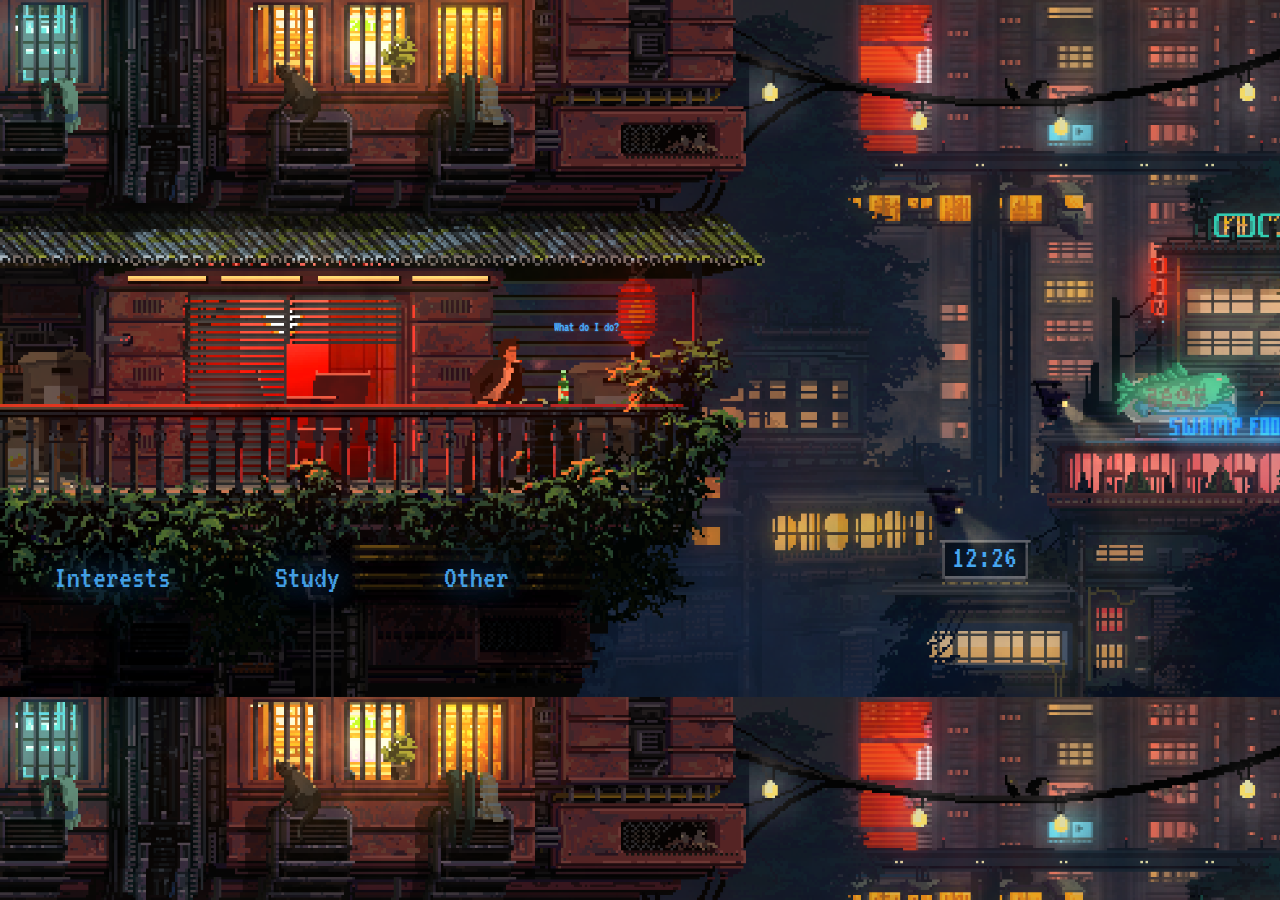
<file: pixel.html>
<!DOCTYPE html>
<html>
   <head>
       <title>H O M E</title>
       <link rel="icon" type="image/png"
       href="">
       <link type="text/css" rel="stylesheet" href="./StartpagePixel/StartPageCSS.css"> <!--put your's icon here-->
       <link rel="icon" href="null">
       <meta charset="utf-8">
       <meta name="viewport" content="width=device-width, initial-scale=1">
       <link href="https://fonts.googleapis.com/css?family=VT323" rel="stylesheet">
       <style type="text/css">
            @-moz-document url-prefix() {
                #time {                /*change according to your's display resolution(if needed)*/
                    position: relative;
                    left: 74.9%;
                    bottom: 2.6em;
                    opacity: 0.95;
                }
            }
       </style>
   </head>
    <body>
       <div class="secdiv">
            <ul id="ulhide1">
                <li><a href="" target="_blank">*</a></li>
                <li><a href="" target="_blank">*</a></li>    <!--Put your links here-->
                <li><a href="" target="_blank">*</a></li>
                <li><a href="" target="_blank">*</a></li>
            </ul>
            <ul id="ulhide2">
                <li><a href="" target="_blank">*</a></li>
                <li><a href="" target="_blank">*</a></li>    <!--Put your links here-->
                <li><a href="" target="_blank">*</a></li>
                <li><a href="" target="_blank">*</a></li>
                <li><a href="" target="_blank">*</a></li>
            </ul>
            <ul id="ulhide3">
                <li><a href="" target="_blank">*</a></li>
                <li><a href="" target="_blank">*</a></li>     <!--Put your links here-->
                <li><a href="" target="_blank">*</a></li>
            </ul>
        </div>
        <div class="maindiv">
            <ul class="listmain">
                <li>
                <p onclick="changeMDivI()">Interests</p>
                </li>
                <li><p onclick="changeMDivS()">Study</p></li>
                <li><p onclick="changeMDivO()">Other</p></li>
            </ul>
        </div>
        <div><p id="time"></p></div>
        <div class="headerSearch">
            <!--You can change the duckduckgo.com to your preferred search engine here:
                                        ||
                                        \/                                                -->
               <form action="https://duckduckgo.com/" class="searchbox" id="sbb" method="get" name="searchform" onsubmit="return noValueFunc();" target="_blank"> 
                  <!--don't forget to change the "name" according to the search engine
                                                       ||
                                                       \/                        -->
                <input class="typesearch" id="tsb" name="q" placeholder="What do I do?" type="text" autocomplete="off">
            </form>
       </div>
        <script src="./StartpagePixel/StartPageJS.js"></script>
    </body>
</html>
</file>
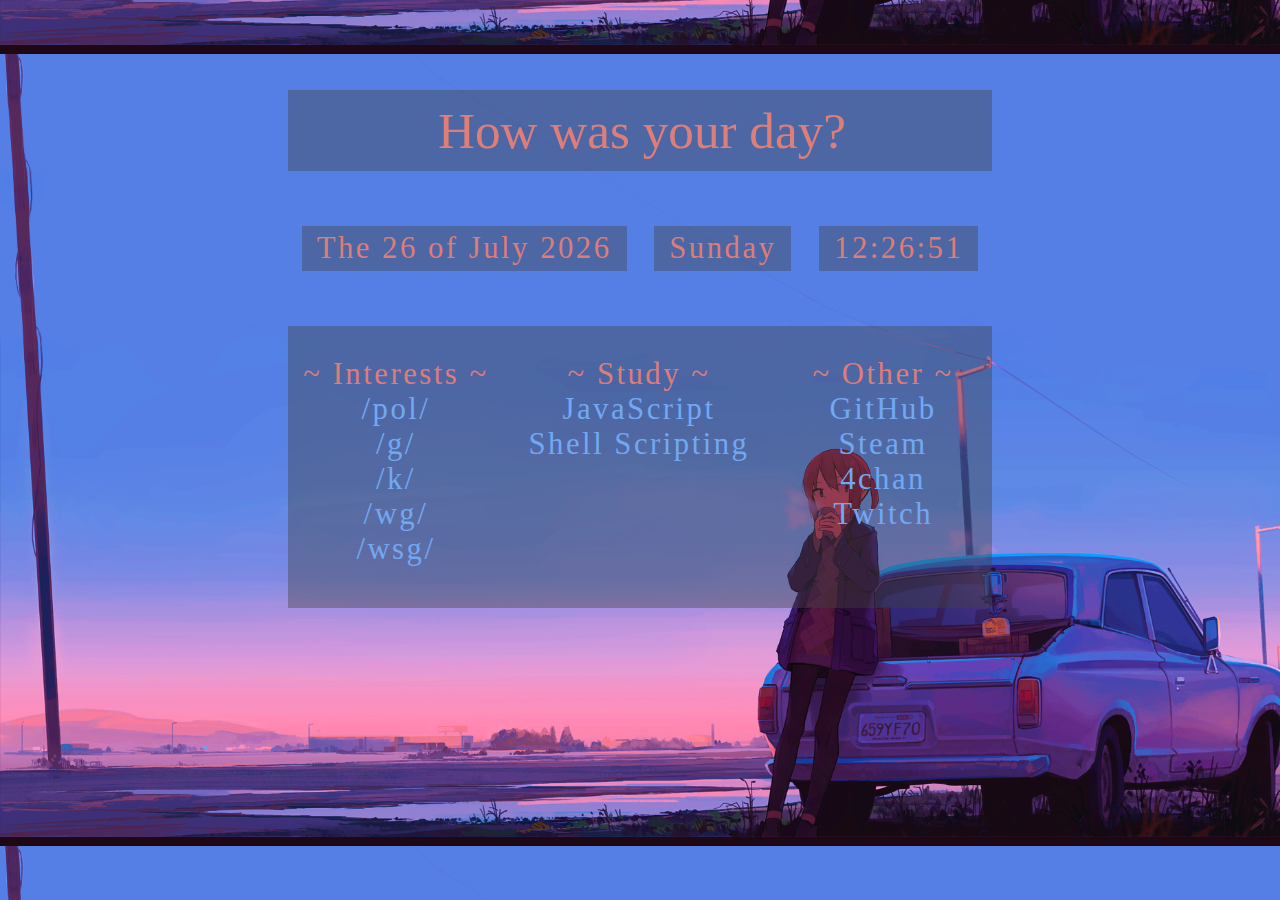
<file: Startpage/startpage.html>
<!DOCTYPE html>
<html>
   <head>
       <title>H O M E</title>
       <link type="text/css" rel="stylesheet" href="startpageCSS.css">
       <link rel="icon" type="image/png" href="Gallery/favicon-transparent.ico">
       <link rel="icon" href="null">
       <meta charset="utf-8">
       <meta name="viewport" content="width=device-width, initial-scale=1">
       <link href="https://fonts.googleapis.com/css?family=Nothing+You+Could+Do" rel="stylesheet">
       <link href="https://fonts.googleapis.com/css?family=VT323" rel="stylesheet">
   </head>
    <body>
       <div class="headerHello">
                <form action="https://duckduckgo.com/" class="searchbox" id="sbb" method="get" name="searchform" onsubmit="return noValueFunc();" target="_blank">
                    <input class="typesearch" id="tsb" name="q" placeholder="How was your day?" type="text" autocomplete="off">
                </form>
       </div>
       <div class="timeline">
           <ul>
               <li><p id="date"></p></li>
               <li><p id="day"></p></li>
               <li><p id="time"></p></li>
           </ul>
       </div>
        <div class="mainwrap">
            <div class="list1">
                <ul class="inside">
                    <li>
                       ~ Interests ~
                    <ul class="intres">
                        <li><a href="https://www.4chan.org/pol/" target="_blank">/pol/</a></li>
                        <li><a href="https://boards.4chan.org/g/" target="_blank">/g/</a></li>
                        <li><a href="https://boards.4chan.org/k/" target="_blank">/k/</a></li>
                        <li><a href="https://boards.4chan.org/wg/" target="_blank">/wg/</a></li>
                        <li><a href="https://boards.4chan.org/wsg/" target="_blank">/wsg/</a></li>
                    </ul>
                    </li>
                    <li>
                    ~ Study ~
                    <ul class="study">
                        <li><a href="https://www.w3schools.com/js/" target="_blank">JavaScript</a></li>
                        <li><a href="https://www.shellscript.sh/" target="_blank">Shell Scripting</a></li>
                        <li><a href="" target="_blank"></a></li>
                        <li><a href="" target="_blank"></a></li>
                        <li><a href="" target="_blank"></a></li>
                    </ul>
                    </li>
                    <li>
                    ~ Other ~
                    <ul class="other">
                        <li><a href="https://github.com/" target="_blank">GitHub</a></li>
                        <li><a href="" target="_blank">Steam</a></li>
                        <li><a href="https://www.4chan.org/" target="_blank">4chan</a></li>
                        <li><a href="https://www.twitch.tv/directory/following" target="_blank">Twitch</a></li>
                        <li><a href="" target="_blank"></a></li>
                    </ul>
                    </li>
                </ul>
            </div>
        </div>
        <script type="text/javascript" src="startpageJS.js"></script>
    </body>
</html>
</file>
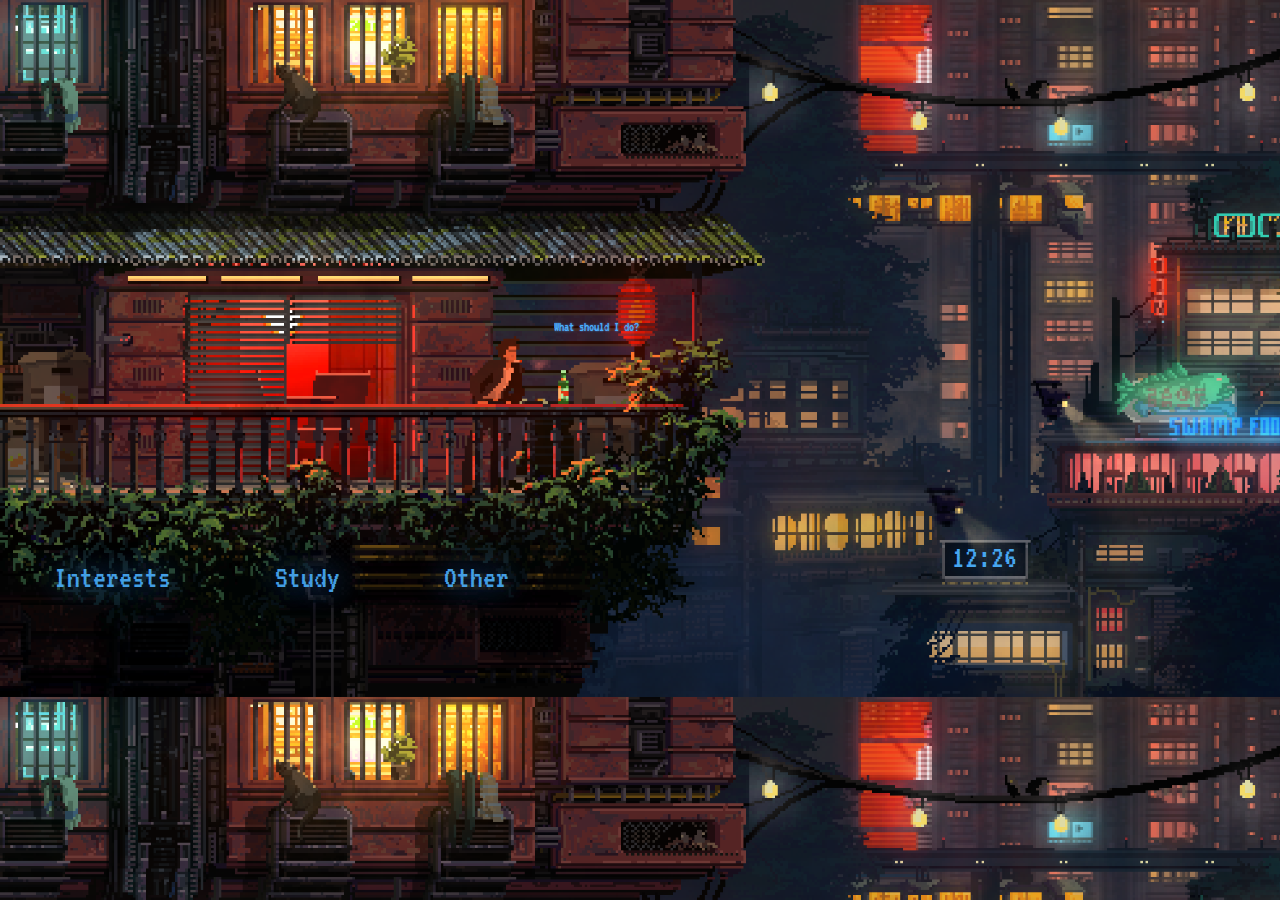
<file: StartpagePixel/pixel.html>
<!DOCTYPE html>
<html>
   <head>
       <title>H O M E</title>
       <link rel="icon" type="image/png"
       href="">
       <link type="text/css" rel="stylesheet" href="StartPageCSS.css"> <!--put your's icon here-->
       <link rel="icon" href="null">
       <meta charset="utf-8">
       <meta name="viewport" content="width=device-width, initial-scale=1">
       <link href="https://fonts.googleapis.com/css?family=VT323" rel="stylesheet">
       <style type="text/css">
            @-moz-document url-prefix() {
                #time {                /*change according to your's display resolution(if needed)*/
                    position: relative;
                    left: 74.9%;
                    bottom: 2.6em;
                    opacity: 0.95;
                }
            }
       </style>
   </head>
    <body>
       <div class="secdiv">
            <ul id="ulhide1">
                <li><a href="" target="_blank">opt 1</a></li>
                <li><a href="" target="_blank">opt 2</a></li>    <!--Put your links here-->
                <li><a href="" target="_blank">opt 3</a></li>
                <li><a href="" target="_blank">opt 4</a></li>
            </ul>
            <ul id="ulhide2">
                <li><a href="" target="_blank">opt 1</a></li>
                <li><a href="" target="_blank">opt 2</a></li>    <!--Put your links here-->
                <li><a href="" target="_blank">opt 3</a></li>
                <li><a href="" target="_blank">opt 4</a></li>
                <li><a href="" target="_blank">opt 5</a></li>
            </ul>
            <ul id="ulhide3">
                <li><a href="" target="_blank">opt 1</a></li>
                <li><a href="" target="_blank">opt 2</a></li>     <!--Put your links here-->
                <li><a href="" target="_blank">opt 3</a></li>
            </ul>
        </div>
        <div class="maindiv">
            <ul class="listmain">
                <li>
                <p onclick="changeMDivI()">Interests</p>
                </li>
                <li><p onclick="changeMDivS()">Study</p></li>
                <li><p onclick="changeMDivO()">Other</p></li>
            </ul>
        </div>
        <div><p id="time"></p></div>
        <div class="headerSearch">
            <!--You can change the duckduckgo.com to your preferred search engine here:
                                        ||
                                        \/                                                -->
               <form action="https://duckduckgo.com/" class="searchbox" id="sbb" method="get" name="searchform" onsubmit="return noValueFunc();" target="_blank"> 
                  <!--don't forget to change the "name" according to the search engine
                                                       ||
                                                       \/                        -->
                <input class="typesearch" id="tsb" name="q" placeholder="What should I do?" type="text" autocomplete="off">
            </form>
       </div>
        <script src="StartPageJS.js"></script>
    </body>
</html>
</file>
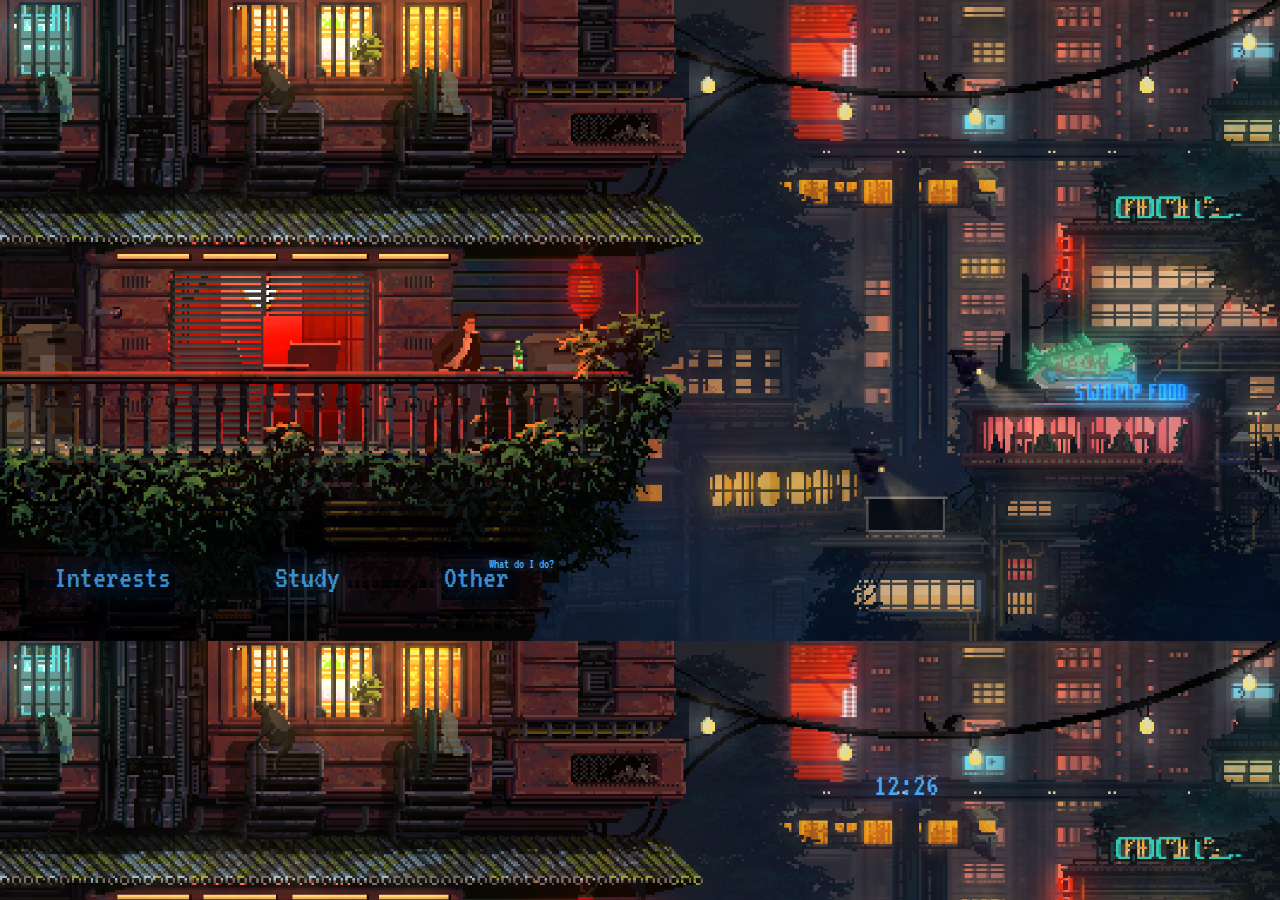
<file: StartpagePixel/StartPage2.html>
<!DOCTYPE html>
<html>
   <head>
       <title>H O M E</title>
       <link rel="icon" type="image/png"
       href=""> <!--put your's icon here-->
       <link rel="icon" href="null">
       <meta charset="utf-8">
       <meta name="viewport" content="width=device-width, initial-scale=1">
       <link href="https://fonts.googleapis.com/css?family=VT323" rel="stylesheet">
       <style type="text/css">
           html {
                min-width: 100%;
            }
            body {                /*change according to your's display resolution(if needed)*/
                margin-top: 11.3%;
                padding: 0px;
                background-image: url(pixelcity.png); /*Put your's image here*/
                background-size: 120%;
                background-repeat: repeat;
                color: #4AAFFC;
                text-shadow: 0px 0px 1em #4893FA;
                font-size: 2.5vw;
                font-family: 'VT323', monospace;
                overflow-y: hidden;
                overflow-x: hidden;
            }
            .maindiv {
                position: relative;
                width: 45%;
                margin: 0;
                padding: 0;
            }
            .maindiv li p{
                cursor: pointer;
            }
            .listmain {
                width: 100%;
                margin: auto;
                padding: 0;
                list-style-type: none;
            }
            .listmain li {           /*change according to your's display resolution(if needed)*/
                display: inline-block;
                text-align: center;
                transition: 0.5s;
                padding: 0% 8%;
            }
            .secdiv {                /*change according to your's display resolution(if needed)*/
                position: relative;
                left: 56%;
                padding: 0;
                width: 13%;
                height: 12em;
            }
            #ulhide1 {               /*change according to your's display resolution(if needed)*/
                position: absolute;
                top: 1.2em;
                width: 100%;
                visibility: hidden;
                padding: 0;
                opacity: 0;
                list-style-type: none;
                text-align: center;
                transition: all 0.5s linear;
                /*
                background-color: rgba(24, 0, 103, 0.8);
                box-shadow: 0 0 1em;
                */
            }
            #ulhide1 li {            /*change according to your's display resolution(if needed)*/
                width: 100%;
                padding: 4%;
            }
            #ulhide2 {               /*change according to your's display resolution(if needed)*/
                position: absolute;
                top: 1.2em;
                visibility: hidden;
                width: 100%;
                padding: 0;
                opacity: 0;
                list-style-type: none;
                text-align: center;
                transition: all 0.5s linear;
                /*
                background-color: rgba(24, 0, 103, 0.8);
                box-shadow: 0 0 1em;
                */
            }
            #ulhide2 li {            /*change according to your's display resolution(if needed)*/
                width: 100%;
                padding: 4% 4%;
            }
            #ulhide3 {               /*change according to your's display resolution(if needed)*/
                position: absolute;
                top: 1.2em;
                visibility: hidden;
                width: 100%;
                padding: 0;
                opacity: 0;
                list-style-type: none;
                text-align: center;
                transition: all 0.5s linear;
                /*
                background-color: rgba(24, 0, 103, 0.8);
                box-shadow: 0 0 1em;
                */
            }
            #ulhide3 li {            /*change according to your's display resolution(if needed)*/
                width: 100%;
                padding: 4%;
            }
            a {
                position: relative;
                color: #4AAFFC;
                text-shadow: 0px 0px 5px #4893FA;
                text-decoration: none;
                transition: all 0.2s linear;
                right: 4%;
            }
            li {
                opacity: 0.8;
            }
            a:hover, .listmain li:hover{
                opacity: 1;
                color: #be132d;
                text-shadow: 0px 0px 5px #ff0000;
                transition: all 0.2s linear
            }
            #time {                /*change according to your's display resolution(if needed)*/
                position: absolute;
                left: 68.3%;
                bottom: 2.1em;
                opacity: 0.95;
            }
            .headerSearch {        /*change according to your's display resolution(if needed)*/
                position: absolute;
                bottom: 10.2em;
                left: 36%;
            }
            input {
                background-color: rgba(66, 64, 64, 0);
                border: 0px;
                outline: none;
                width: 100%;
                color: #4AAFFC;
                text-shadow: 0px 0px 1em #4893FA;
                text-align: center;
                font-family: 'VT323', monospace;
            }
            input::-webkit-input-placeholder {
                color: #4AAFFC;
            }
            :-moz-placeholder { /* Firefox 18- */
                opacity: 1 !important;
            }
            ::-moz-placeholder {  /* Firefox 19+ */
                opacity: 1 !important;
            }
            @-moz-document url-prefix() {
                #time {                /*change according to your's display resolution(if needed)*/
                    position: absolute;
                    left: 68.27%;
                    bottom: 2.23em;
                    opacity: 0.95;
                }
            }
        </style>
   </head>
    <body>
       <div class="secdiv">
            <ul id="ulhide1">
                <li><a href="" target="_blank">*</a></li>
                <li><a href="" target="_blank">*</a></li>    <!--Put your links here-->
                <li><a href="" target="_blank">*</a></li>
                <li><a href="" target="_blank">*</a></li>
            </ul>
            <ul id="ulhide2">
                <li><a href="" target="_blank">*</a></li>
                <li><a href="" target="_blank">*</a></li>    <!--Put your links here-->
                <li><a href="" target="_blank">*</a></li>
                <li><a href="" target="_blank">*</a></li>
                <li><a href="" target="_blank">*</a></li>
            </ul>
            <ul id="ulhide3">
                <li><a href="" target="_blank">*</a></li>
                <li><a href="" target="_blank">*</a></li>     <!--Put your links here-->
                <li><a href="" target="_blank">*</a></li>
            </ul>
        </div>
        <div class="maindiv">
            <ul class="listmain">
                <li>
                <p onclick="changeMDivI()">Interests</p>
                </li>
                <li><p onclick="changeMDivS()">Study</p></li>
                <li><p onclick="changeMDivO()">Other</p></li>
            </ul>
        </div>
        <div><p id="time"></p></div>
        <div class="headerSearch">
            <!--You can change the duckduckgo.com to your's prefered search engine here:
                                        ||
                                        \/                                                -->
               <form action="https://duckduckgo.com/" class="searchbox" id="sbb" method="get" name="searchform" onsubmit="return noValueFunc();" target="_blank"> <!--don't forget to change the "name" according to the search engine
                                                       ||
                                                       \/                        -->
                <input class="typesearch" id="tsb" name="q" placeholder="What do I do?" type="text" autocomplete="off">
            </form>
       </div>
        <script>
                //Hide & Show Functions//
                var main1 = document.getElementById("ulhide1");

                function changeMDivI() {
                    if (main1.style.visibility !== 'visible') {
                            main1.style.visibility = 'visible';
                            main1.style.opacity = 1;
                        }else{
                            main1.style.visibility = 'hidden';
                            main1.style.opacity = 0;
                        }
                    if (main2.style.visibility !== 'hidden' || main3.style.visibility !== 'hidden') {
                            main2.style.visibility = 'hidden';
                            main2.style.opacity = 0;
                            main3.style.visibility = 'hidden';
                            main3.style.opacity = 0;
                        }
                }

                var main2 = document.getElementById("ulhide2");

                function changeMDivS() {
                    if (main2.style.visibility !== 'visible') {
                            main2.style.visibility = 'visible';
                            main2.style.opacity = 1;
                        }else{
                            main2.style.visibility = 'hidden';
                            main2.style.opacity = 0;
                        }
                    if (main1.style.visibility !== 'hidden' || main3.style.visibility !== 'hidden') {
                            main1.style.visibility = 'hidden';
                            main1.style.opacity = 0;
                            main3.style.visibility = 'hidden';
                            main3.style.opacity = 0;
                        }
                }

                var main3 = document.getElementById("ulhide3");

                function changeMDivO() {    
                    if (main3.style.visibility !== 'visible') {
                            main3.style.visibility = 'visible';
                            main3.style.opacity = 1;
                        }else{
                            main3.style.visibility = 'hidden';
                            main3.style.opacity = 0;
                        }
                    if (main1.style.visibility !== 'hidden' || main3.style.visibility !== 'hidden') {
                            main1.style.visibility = 'hidden';
                            main1.style.opacity = 0;
                            main2.style.visibility = 'hidden';
                            main2.style.opacity = 0;
                        }
                }

                //Time//
                function showTime() {
                    var t = new Date();
                    document.getElementById("time").innerHTML = ("0" + t.getHours()).slice(-2) + ":" +  ("0" + (t.getMinutes())).slice(-2);
                }
                showTime();
                setInterval(showTime, 1000);

                //Do Nothing If Nothing Typed//
                function noValueFunc(){
                    if (document.getElementById("tsb").value.length >= 1){
                        return true;
                        document.getElementById("tsb").value = "";
                    } else {
                        return false;
                    }
                }
        </script>
    </body>
</html>
</file>
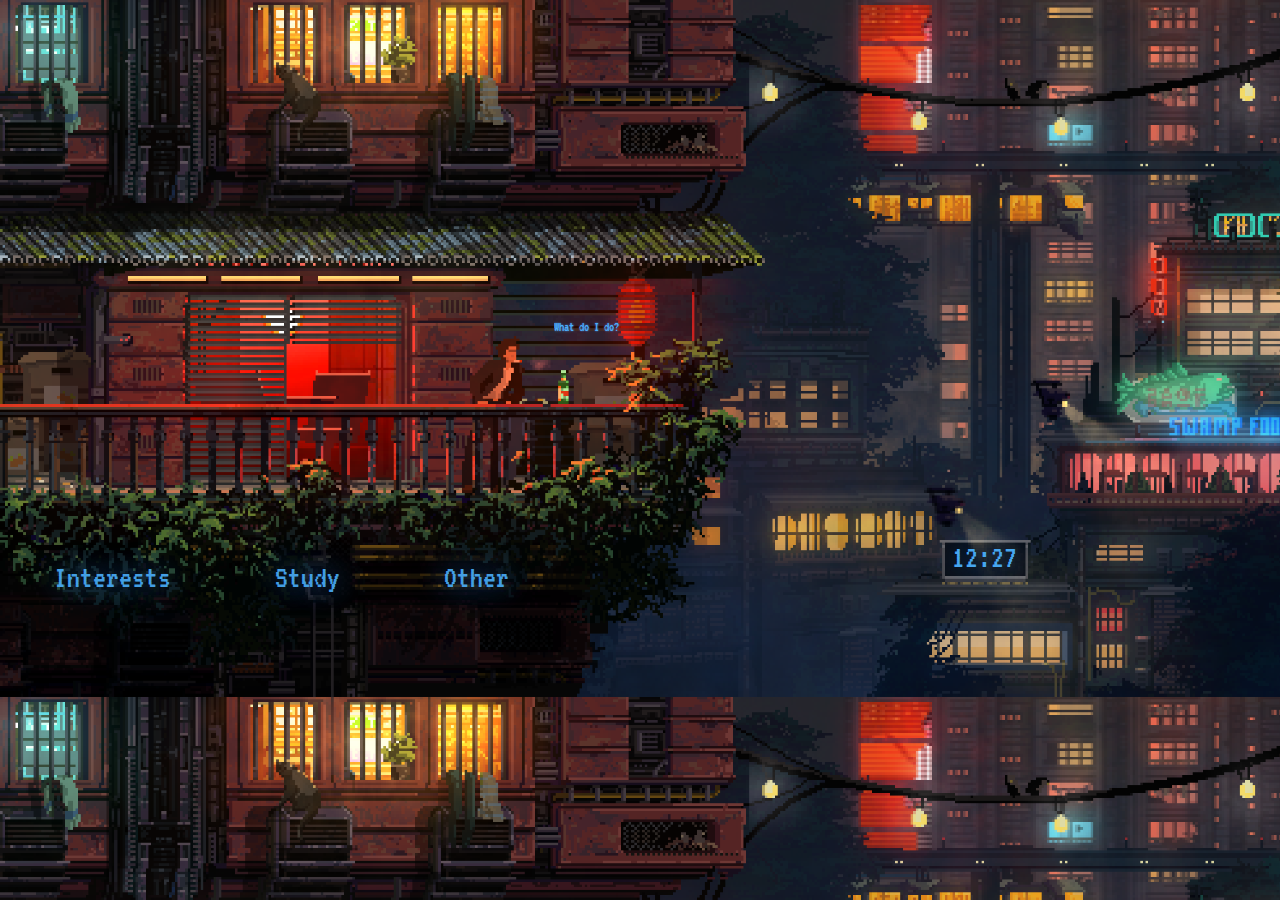
<file: StartpagePixel/StartPagePixel.html>
<!DOCTYPE html>
<html>
   <head>
       <title>H O M E</title>
       <link rel="icon" type="image/png"
       href="">
       <link type="text/css" rel="stylesheet" href="StartPageCSS.css"> <!--put your's icon here-->
       <link rel="icon" href="null">
       <meta charset="utf-8">
       <meta name="viewport" content="width=device-width, initial-scale=1">
       <link href="https://fonts.googleapis.com/css?family=VT323" rel="stylesheet">
       <style type="text/css">
            @-moz-document url-prefix() {
                #time {                /*change according to your's display resolution(if needed)*/
                    position: relative;
                    left: 74.9%;
                    bottom: 2.6em;
                    opacity: 0.95;
                }
            }
       </style>
   </head>
    <body>
       <div class="secdiv">
            <ul id="ulhide1">
                <li><a href="" target="_blank">*</a></li>
                <li><a href="" target="_blank">*</a></li>    <!--Put your links here-->
                <li><a href="" target="_blank">*</a></li>
                <li><a href="" target="_blank">*</a></li>
            </ul>
            <ul id="ulhide2">
                <li><a href="" target="_blank">*</a></li>
                <li><a href="" target="_blank">*</a></li>    <!--Put your links here-->
                <li><a href="" target="_blank">*</a></li>
                <li><a href="" target="_blank">*</a></li>
                <li><a href="" target="_blank">*</a></li>
            </ul>
            <ul id="ulhide3">
                <li><a href="" target="_blank">*</a></li>
                <li><a href="" target="_blank">*</a></li>     <!--Put your links here-->
                <li><a href="" target="_blank">*</a></li>
            </ul>
        </div>
        <div class="maindiv">
            <ul class="listmain">
                <li>
                <p onclick="changeMDivI()">Interests</p>
                </li>
                <li><p onclick="changeMDivS()">Study</p></li>
                <li><p onclick="changeMDivO()">Other</p></li>
            </ul>
        </div>
        <div><p id="time"></p></div>
        <div class="headerSearch">
            <!--You can change the duckduckgo.com to your preferred search engine here:
                                        ||
                                        \/                                                -->
               <form action="https://duckduckgo.com/" class="searchbox" id="sbb" method="get" name="searchform" onsubmit="return noValueFunc();" target="_blank"> 
                  <!--don't forget to change the "name" according to the search engine
                                                       ||
                                                       \/                        -->
                <input class="typesearch" id="tsb" name="q" placeholder="What do I do?" type="text" autocomplete="off">
            </form>
       </div>
        <script src="StartPageJS.js"></script>
    </body>
</html>
</file>
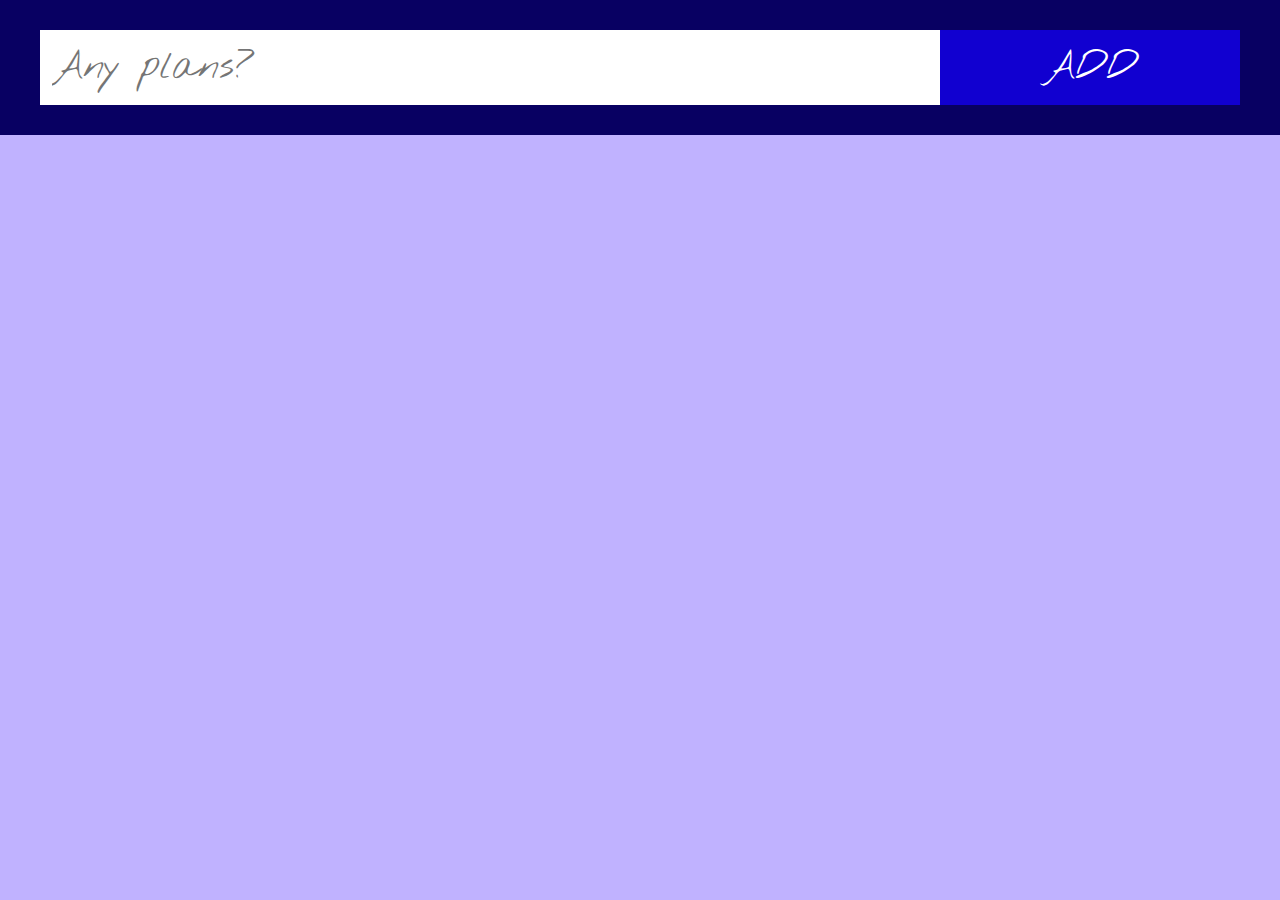
<file: To_do_list/To_Do_List.html>
<!DOCTYPE html>
<html>
   <head>
       <title>T O _ D O</title>
        <link type = "text/css" rel="stylesheet" href="To_Do_ListCSS.css">
        <link rel="icon" type="image/png" href="Gallery/favicon-transparent.ico">
        <link rel="icon" href="null">
        <meta charset="utf-8">
        <meta name="viewport" content="width=device-width, initial-scale=1">
        <link href="https://fonts.googleapis.com/css?family=Nothing+You+Could+Do" rel="stylesheet">
   </head>
    <body>
        <div class="head">
            <input type="text" placeholder="Any plans?" id="thinginput">
            <span onclick="newList()" class="headbutton">ADD</span>
        </div>
        <ul id="thelist">
            <!--The "<li>" goes here-->
        </ul>
        <script type="text/javascript" src="To_Do_ListJS.js"></script>
    </body>
</html>
</file>
<file: StartpagePixel/StartPageCSS.css>
html {
    min-width: 100%;
    max-width: 100%;
}
body {                /*change according to your's display resolution(if needed)*/
    margin-top: 11.3%;
    padding: 0px;
    background-image: url('pixelcity.png');
    background-size: cover;
    background-position: left;
    background-repeat: repeat;
    color: #4AAFFC;
    text-shadow: 0px 0px 1em #4893FA;
    font-size: 2.5vw;
    /*font-family: 'Caesar Dressing', cursive;*/
    font-family: 'VT323', monospace;
    overflow-y: hidden;
    overflow-x: hidden;
}
.maindiv {
    position: relative;
    width: 45%;
    margin: 0;
    padding: 0;
}
.maindiv li p{
    cursor: pointer;
}
.listmain {
    width: 100%;
    margin: auto;
    padding: 0;
    list-style-type: none;
}
.listmain li {           /*change according to your's display resolution(if needed)*/
    display: inline-block;
    text-align: center;
    transition: 0.5s;
    padding: 0% 8%;
}
.secdiv {                /*change according to your's display resolution(if needed)*/
    position: relative;
    left: 60%;
    padding: 0;
    width: 13%;
    height: 12em;
}
#ulhide1 {               /*change according to your's display resolution(if needed)*/
    position: absolute;
    top: 1.2em;
    width: 100%;
    visibility: hidden;
    padding: 0;
    opacity: 0;
    list-style-type: none;
    text-align: center;
    transition: all 0.5s linear;
    /*                                            If you want a box around the links
    box-shadow: 0em 0em 2em rgb(37, 30, 214);
    background-color: rgba(37, 30, 214, 0.46);
    border: 0em solid #0000ff;
    border-radius: 10em;
    */
}
#ulhide1 li {            /*change according to your's display resolution(if needed)*/
    width: 100%;
    padding: 4%;
}
#ulhide2 {               /*change according to your's display resolution(if needed)*/
    position: absolute;
    top: 1.2em;
    visibility: hidden;
    width: 100%;
    padding: 0;
    opacity: 0;
    list-style-type: none;
    text-align: center;
    transition: all 0.5s linear;
    /*                                            If you want a box around the links
    box-shadow: 0em 0em 2em rgb(37, 30, 214);
    background-color: rgba(37, 30, 214, 0.46);
    border: 0em solid #0000ff;
    border-radius: 10em;
    */
}
#ulhide2 li {            /*change according to your's display resolution(if needed)*/
    width: 100%;
    padding: 4% 4%;
}
#ulhide3 {               /*change according to your's display resolution(if needed)*/
    position: absolute;
    top: 1.2em;
    visibility: hidden;
    width: 100%;
    padding: 0;
    opacity: 0;
    list-style-type: none;
    text-align: center;
    transition: all 0.5s linear;
    /*                                            If you want a box around the links
    box-shadow: 0em 0em 2em rgb(37, 30, 214);
    background-color: rgba(37, 30, 214, 0.46);
    border: 0em solid #0000ff;
    border-radius: 10em;
    */
}
#ulhide3 li {            /*change according to your's display resolution(if needed)*/
    width: 100%;
    padding: 4%;
}
a {
    position: relative;
    color: #4AAFFC;
    text-shadow: 0px 0px 5px #4893FA;
    text-decoration: none;
    transition: all 0.2s linear;
    right: 4%;
}
li {
    opacity: 0.9;
}
a:hover, .listmain li:hover{
    opacity: 1;
    color: #be132d; /*rgb(254, 19, 84)*/
    text-shadow: 0px 0px 5px #ff0000;
    transition: all 0.2s linear;
}
#time {                /*change according to your's display resolution(if needed)*/
    position: relative;
    left: 29.5em;
    bottom: 2.6em;
    opacity: 0.95;
    margin: 0;
    width: 5%;
}
.headerSearch {        /*change according to your's display resolution(if needed)*/
    position: relative;
    bottom: 11em;
    left: 42vw;
    width: 20vw;
}
input {
    position: relative;
    background-color: rgba(66, 64, 64, 0);
    border: 0px;
    outline: none;
    width: 100%;
    color: #4AAFFC;
    text-shadow: 0px 0px 2px #4893FA;
    font-family: 'VT323', monospace;
}
input::-webkit-input-placeholder {
    position: relative;
    color: #4AAFFC;
    left: 0.5vw;
}
:-moz-placeholder { /* Firefox 18- */
    opacity: 1 !important;
}
::-moz-placeholder {  /* Firefox 19+ */
    opacity: 1 !important;
}
</file>
<file: Startpage/startpageCSS.css>
body {
    margin: 0px;
    width: 100%;
    height: 100vh;
    max-height: 100vh;
    background-color: #ffffff;
    color: rgba(230, 127, 118, 0.95);
    font-size: 2.4vw;
    /*font-family: 'VT323', monospace;*/
    font-family: 'Caveat', cursive;
    background-image: url(Wall.png);
    background-size: 110%;
    background-position: 0% 50%;
}
@media only screen and (device-width:768px){
    body {
        background-size: 135%;
    }
}
.headerHello {
    position: relative;
    top: 10vh;
    margin: auto;
    width: 55vw;
    background-color: rgba(66, 64, 64, 0.4);
}
.headerHello form {
    padding: 10px;
    position: relative;
}
input {
    background-color: rgba(66, 64, 64, 0);
    border: 0px;
    outline: none;
    width: 100%;
    color: rgba(230, 127, 118, 0.95);
    text-align: center;
    font-size: 4vw;
    font-family: 'Caveat', cursive;
}
input::-webkit-input-placeholder {
    color: rgba(230, 127, 118, 0.95);
}
.timeline {
    text-align: center;
    position: relative;
    top: 15vh;
    width: 55vw;
    margin: auto;
}
.timeline ul {
    padding: 0px;
    margin: auto;
}
.timeline ul li {
    margin: 10px;
    padding: 5px 15px;
    background-color: rgba(66, 64, 64, 0.4);
    display: inline-block;
    list-style-type: none;
    letter-spacing: 2.5px;
}
#date, #day, #time{
    padding: 0px;
    margin: 0px;
    text-align: center;
}
.mainwrap {
    position: relative;
    margin: auto;
    top: 20vh;
    width: 55vw;
    height: 22vw;
    background-color: rgba(66, 64, 64, 0.4);
}
.list1 ul{
    text-align: center;
    list-style-type: none;
    letter-spacing: 2.5px;
}
.inside {
    top: 2vh;
    display: flex;
    justify-content: center;
    padding: 1vw;
    margin: 0;
    position: relative;
}
.inside ul{
    margin: 0px 40px;
}
#li1, #li2, #li3 {
    margin: 0vw 1vw;
}
.intres, .study, .other {
    padding: 0px;
}
a {
    text-decoration: none;
    color: rgb(114, 168, 242);
    transition: all 0.3s ease;
    -moz-transition: all 0.3s ease;
}
a:hover {
    text-shadow: 10px 10px 5px #333333;
    -moz-transition: all .s ease;
}
:-moz-placeholder { /* Firefox 18- */
    opacity: 0.9 !important;
}
::-moz-placeholder {  /* Firefox 19+ */
    opacity: 0.9 !important;
}
input:required {
    box-shadow:none;
}
</file>
<file: To_do_list/To_Do_ListCSS.css>
* {
    box-sizing: border-box;
}
body {
    margin: 0px;
    padding: 0px;
    background: #c0b2ff;
    font-size: 3vw;
    font-family: 'Nothing You Could Do', cursive;
}
.head {
    background: #080062;
    padding: 30px 40px;
    text-align: center;
}
.head::after {
    content: "";
    display: table;
    clear: both;
}
input {
    border: none;
    width: 75%;
    padding: 1%;
    float: left;
    font-size: 3vw;
    font-family: 'Nothing You Could Do', cursive;
}
::placeholder {
    font-family: 'Nothing You Could Do', cursive;
}
.headbutton {
    cursor: pointer;
    padding: 1%;
    width: 25%;
    background: #1100d0;
    color: #fff;
    float: left;
    text-align: center;
    transition: 0.5s;
}
.headbutton:hover {
    background: #ff0000;
}
ul {
    margin: 0;
    padding: 0;
}
ul li {
    text-align: center;
    position: relative;
    padding: 12px 8px;
    opacity: 0.25;
    transition: ease 0.5s;
    color: #4a4a4a;
    
    -webkit-user-select: none;
    -moz-user-select: none;
    -ms-user-select: none;
    user-select: none;
}
ul li:hover {
    color: #1100d0;
    opacity: 1;
    transition: color ease 0.5s;
}
ul li.checked {
    background: #3e397c;
    color: #c0b2ff; 
    text-decoration: line-through;
}
ul li.checked::before {
    content: "";
    position: absolute;
    border-color: #c0b2ff;
    border-style: solid;
    border-width: 0px 2px 2px 0px;
    top: 35%;
    left: 2%;
    transform: rotate(45deg);
    height: 15px;
    width: 5px;
}
.close {
    position: absolute;
    right: 0px;
    top: 0px;
    padding: 12px 16px;
    color: #0000ff;
}
.close:hover {
    background:;
    opacity: 1;
}
</file>
